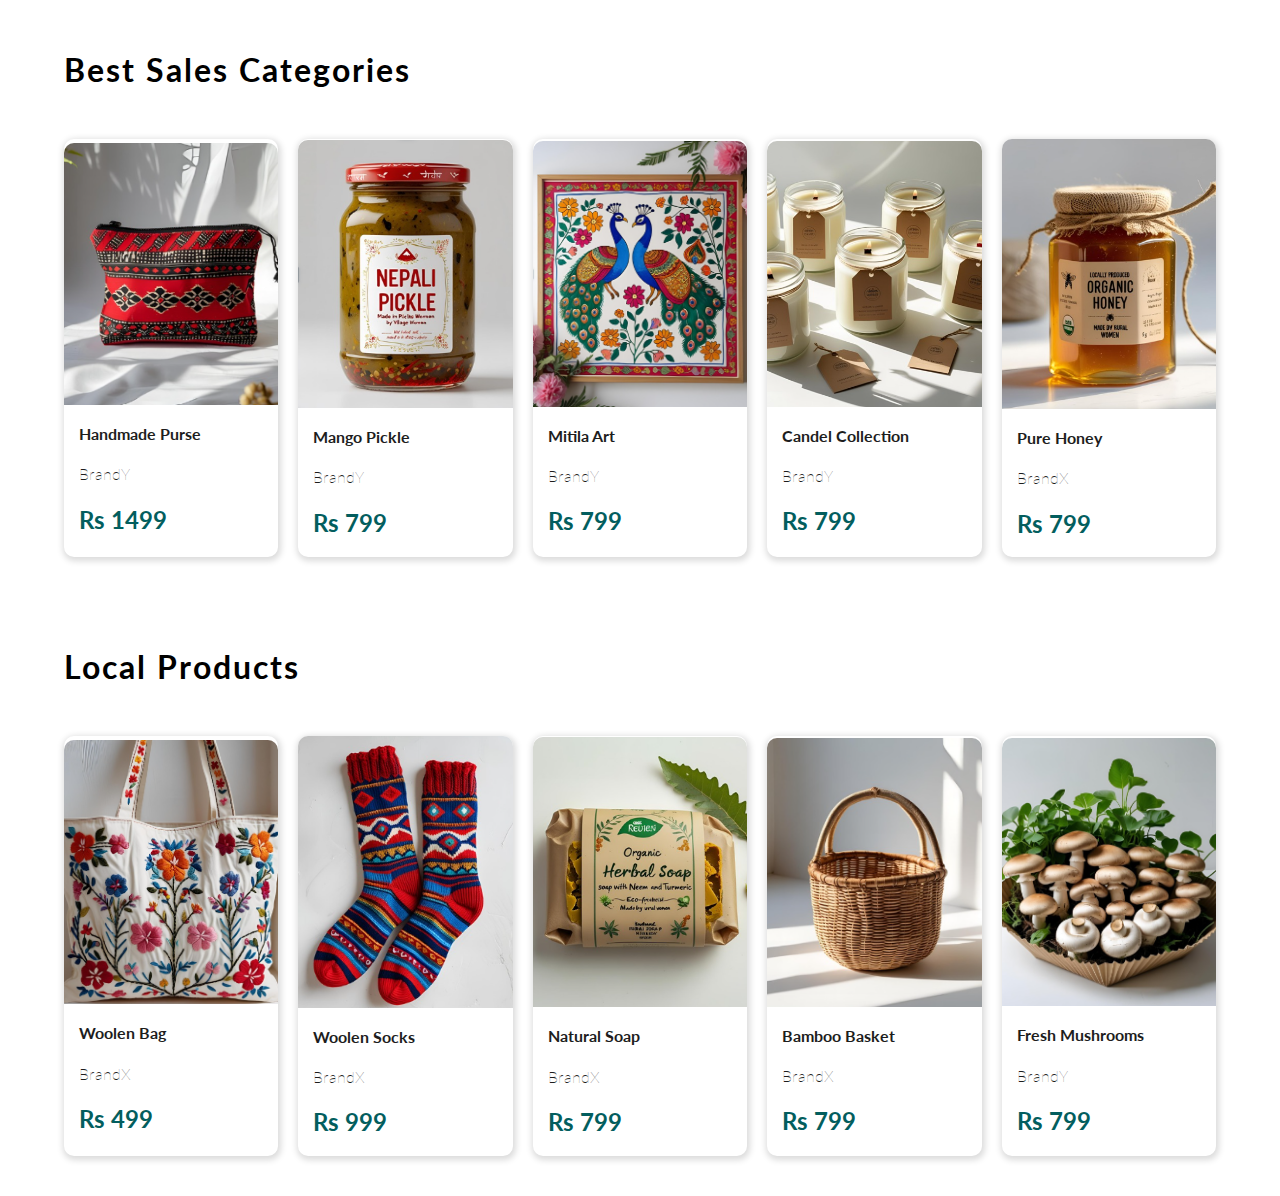
<file: content.html>
<!DOCTYPE html>
<html lang="en">
<head>
    <meta charset="UTF-8">
    <meta name="viewport" content="width=device-width, initial-scale=1.0">
    <meta http-equiv="X-UA-Compatible" content="ie=edge">
    <title> CONTENT </title>
    <link href="https://fonts.googleapis.com/css?family=Lato&display=swap" rel="stylesheet">
    <link rel="icon" href="https://yt3.ggpht.com/a/AGF-l78km1YyNXmF0r3-0CycCA0HLA_i6zYn_8NZEg=s900-c-k-c0xffffffff-no-rj-mo" type="image/gif" sizes="16x16">

<style> 
body
{
    margin: 0;
    font-family: 'Lato', sans-serif;
}
h1
{
    width: 90%;
    margin: auto;
    padding: 50px 0;
    letter-spacing: 2px;
    font-weight: 700;
    text-transform: capitalize;
}
#containerClothing, #containerAccessories
{
    display: grid;
    grid-gap: 70px 20px;
    grid-template-columns: repeat(5, 1fr);
    width: 90%;
    margin: auto;
    padding-bottom: 40px;
}
#box 
{
    width: 100%;
    background-color: white;
    align-content: center;
    border-radius: 10px;
    box-shadow: 1px 2px 6px 2px rgb(219, 219, 219);
}
#box:hover
{
    box-shadow: 1px 6px 3px 0 rgb(185, 185, 185);
}
#containerClothing img
{
    width: 100%;
    border-top-left-radius: 10px;
    border-top-right-radius: 10px;
}
#containerAccessories img
{
    width: 100%;
    border-top-left-radius: 10px;
    border-top-right-radius: 10px;
}
#details
{
    padding: 0 15px;
    text-transform: capitalize;
}
#box a 
{
    text-decoration: none;
    color: rgb(29, 29, 29);
}
h3
{
    font-size: 16px;
}
h4
{
    font-weight: 100;
}
h2
{
    color: rgb(3, 94, 94);
}
</style>
</head>
<body>
    <div id="mainContainer">
    <h1>Best Sales Categories</h1>
    <div id="containerClothing"></div>

    <h1> Local Products </h1>
    <div id="containerAccessories"></div>
  </div>
</body>
<script src="content.js"></script>
</body>
</html>
</file>
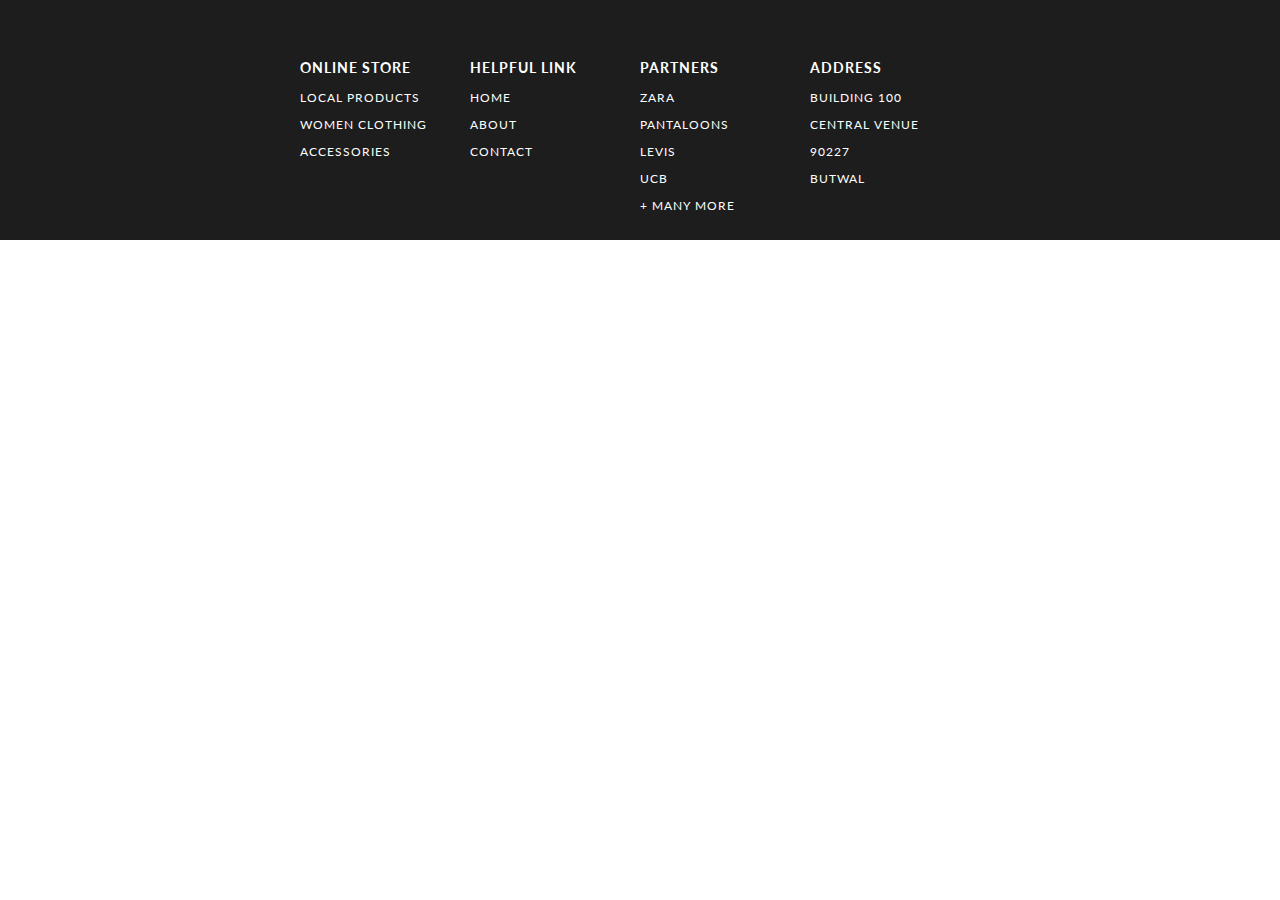
<file: footer.html>
<!DOCTYPE html>
<html lang="en">
<head>
    <meta charset="UTF-8">
    <meta name="viewport" content="width=device-width, initial-scale=1.0">
    <meta http-equiv="X-UA-Compatible" content="ie=edge">
    <title> FOOTER </title>
    <!-- EXTERNAL LINKS -->
    <link href="https://fonts.googleapis.com/css?family=Source+Sans+Pro:300,400" rel="stylesheet">
    <link href="https://fonts.googleapis.com/css?family=Lato&display=swap" rel="stylesheet">
    <style>  body
{
    margin: 0;
    font-family: 'Lato', sans-serif;
}

#containerFooter
{
    width: 100%;
    background-color: rgb(29, 29, 29);
    color: white;
    letter-spacing: 1px;
    display: grid;
    grid-template-columns: repeat(4, 1fr);
    text-transform: uppercase;
    font-size: 15px;
    padding: 15px 300px;
    box-sizing: border-box;
}
#containerFooter h3:hover, #containerFooter p:hover
{
    color: lightslategray;
    cursor: pointer;
}
#webFooter
{
    padding-top: 30px;
    font-size: 12px;
}
#credit 
{
    width: 100%;
    margin: auto;
    padding: 20px 0;
    text-align: center;
    background-color: rgb(29, 29, 29);
    color: white;
    font-size: 11px;
    letter-spacing: 1px;
}

#credit a
{
    color: white;
    text-decoration: none;
    position: relative;
}
#credit a::after
{
background: white;
mix-blend-mode: exclusion;
width: calc(100% + 18px);
height: 0;
position: absolute;
bottom: -4px;
left: -10px;
}
#credit a:hover::after
{
    height: calc(100% + 8px)
}
</style>
</head>

<body>
    <footer>
        <section>    
            <div id="containerFooter">
                
                <div id="webFooter">
                    <h3> online store </h3>
                    <p> local products</p>
                    <p> women clothing </p>
                    <p> accessories </p>
                </div>
                <div id="webFooter">
                    <h3> helpful link </h3>
                    <p> home </p>
                    <p> about </p>
                    <p> contact </p>
                </div>
                <div id="webFooter">
                    <h3> partners </h3>
                    <p> zara </p>
                    <p> pantaloons </p>
                    <p> levis </p>
                    <p> ucb </p>
                    <p> + many more </p>
                </div>
             <div id="webFooter">
                    <h3> address </h3>
                    <p> building 100</p>
                    <p> central venue </p>
                    <p> 90227 </p>
                    <p> butwal </p>
                </div>
            </div>
        </section>

    </footer>

</body>
</html>
</file>
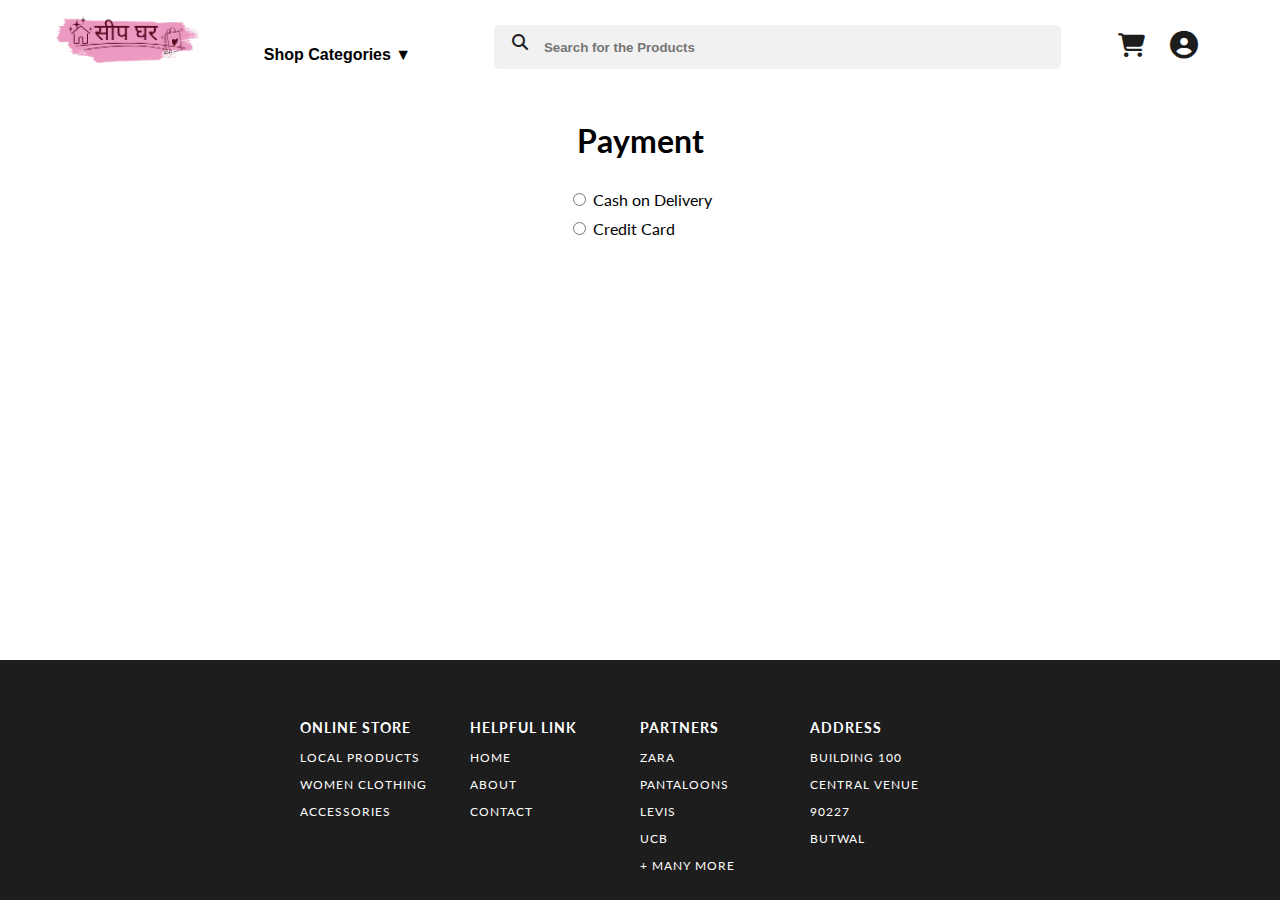
<file: payment.html>
<!DOCTYPE html>
<html lang="en">
<head>
  <meta charset="UTF-8" />
  <meta name="viewport" content="width=device-width, initial-scale=1" />
  <title>Payment</title>
  <link href="https://fonts.googleapis.com/css?family=Lato&display=swap" rel="stylesheet" />
  <style>
    body {
  font-family: 'Lato', sans-serif;
  margin: 0;
  padding: 0;
  min-height: 100vh;
  display: flex;
  flex-direction: column;
}

#main-content {
  flex: 1;
  max-width: 500px;
  margin: 100px auto 40px; /* <== adds top margin for header space */
  padding: 0 20px;
}
    h1 {
      text-align: center;
      margin-bottom: 30px;
    }
    .payment-method {
      margin-bottom: 20px;
    }
    #creditCardForm {
      display: none;
      margin-top: 20px;
    }
    label {
      display: block;
      margin-top: 10px;
    }
    input[type="text"],
    input[type="number"],
    input[type="month"] {
      width: 100%;
      padding: 8px;
      margin-top: 5px;
    }
    button {
      margin-top: 20px;
      padding: 10px 15px;
      background-color: rgb(3, 122, 122);
      color: white;
      border: none;
      border-radius: 5px;
      cursor: pointer;
    }
    button:hover {
      background-color: rgb(3, 94, 94);
    }
  </style>
</head>



<body>
  <!-- HEADER -->
  <div id="1"></div>

  <!-- MAIN CONTENT -->
  <div id="main-content">
    <h1>Payment</h1>
    <div>
      <label>
        <input type="radio" name="paymentMethod" value="cod" /> Cash on Delivery
      </label>
      <label>
        <input type="radio" name="paymentMethod" value="creditCard" /> Credit Card
      </label>
    </div>

    <form id="creditCardForm">
      <label for="cardNumber">Card Number</label>
      <input type="text" id="cardNumber" placeholder="1234 5678 9012 3456" maxlength="19" />

      <label for="expiry">Expiry Date</label>
      <input type="month" id="expiry" />

      <label for="cvv">CVV</label>
      <input type="number" id="cvv" placeholder="123" maxlength="3" />

      <button type="submit">Pay Now</button>
    </form>
  </div>


  <!-- FOOTER -->
  <div id="4"></div>

  <!-- JavaScript -->
  <script>
    // Load header and footer with a single reusable function
    function load(url, id) {
      const req = new XMLHttpRequest();
      req.open("GET", url, false);
      req.send(null);
      document.getElementById(id).innerHTML = req.responseText;
    }

    load("header.html", "1");
    load("footer.html", "4");

    // Payment method logic
    const paymentRadios = document.querySelectorAll('input[name="paymentMethod"]');
    const creditCardForm = document.getElementById('creditCardForm');

    paymentRadios.forEach(radio => {
      radio.addEventListener('change', () => {
        if (radio.value === 'creditCard' && radio.checked) {
          creditCardForm.style.display = 'block';
        } else {
          creditCardForm.style.display = 'none';
          if (radio.value === 'cod' && radio.checked) {
            window.location.href = 'orderPlaced.html';
          }
        }
      });
    });

    creditCardForm.addEventListener('submit', function (e) {
      e.preventDefault();
      alert('Payment successful! Redirecting to order confirmation.');
      window.location.href = 'orderPlaced.html';
    });
  </script>

</body>
</html>
</file>
